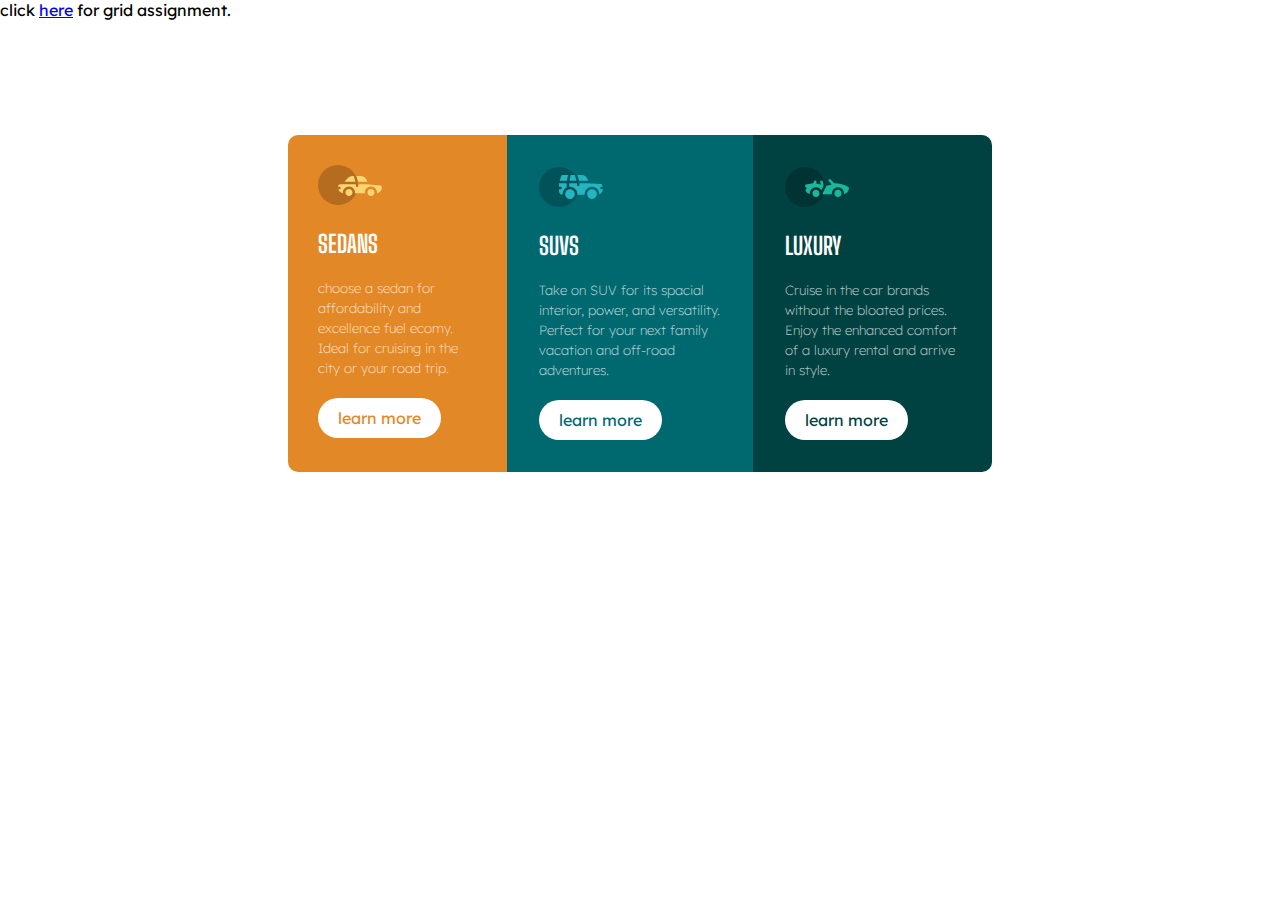
<file: index.html>
<!DOCTYPE html>
<html lang="en">
<head>
    <meta charset="UTF-8">
    <meta http-equiv="X-UA-Compatible" content="IE=edge">
    <meta name="viewport" content="width=device-width, initial-scale=1.0">
    <title>flex design</title>
    <link rel="stylesheet" type="text/css" href="style.css"/>
    <link href="https://fonts.googleapis.com/css2?family=Big+Shoulders+Display:wght@700&family=Lexend+Deca:wght@400;700&display=swap" rel="stylesheet">
</head>
<body>
    <header>click <a href="grid.html">here</a> for grid assignment.</header>
    <main>
        <div class="sec-1">
            <img src="images-2/icon-sedans.svg" alt="">
            <h2>SEDANS</h2>
            <P>
                choose a sedan for affordability and excellence fuel ecomy. Ideal for cruising in the city or your road trip.
            </P>
            <div class="play">
                <span class="play-1">learn more</span>
            </div>

        </div>

        <div class="sec-2">
            <img src="images-2/icon-suvs.svg" alt="">
            <h2>SUVS</h2>
            <P>
                Take on SUV for its spacial interior, power, and versatility. Perfect for your next family vacation and off-road adventures.

               
            </P>
            <div class="play">
                <span class="play-2">learn more</span>
            </div>

        </div>

        <div class="sec-3">
            <img src="images-2/icon-luxury.svg" alt="">
            <h2>LUXURY</h2>
            <P>
                Cruise in the car brands without the bloated prices. Enjoy the enhanced comfort of a luxury rental and arrive in style.
            </P>
            <div class="play">
                <span class="play-3">learn more</span>
            </div>

        </div>
    </main>
    
</body>
</html>
</file>
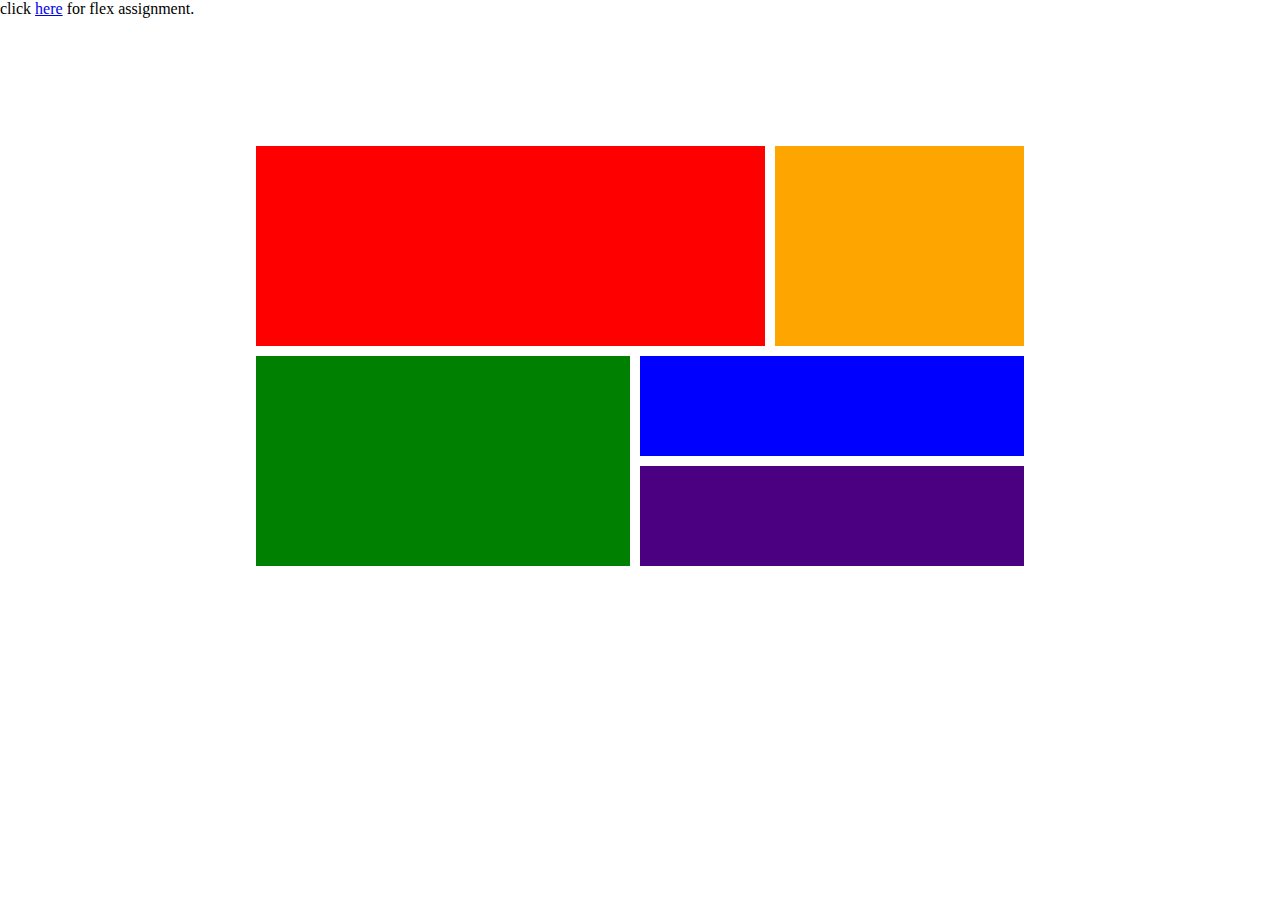
<file: grid.html>
<!DOCTYPE html>
<html lang="en">
<head>
    <meta charset="UTF-8">
    <meta http-equiv="X-UA-Compatible" content="IE=edge">
    <meta name="viewport" content="width=device-width, initial-scale=1.0">
    <title>grid design</title>
    <link rel="stylesheet" type="text/css" href="grids.css"/>
</head>
<body>
    <header>click <a href="flex.html">here</a> for flex assignment.</header>


    <main>
        <div class="sec-1">   A 
        </div>

        <div class="sec-2"> b
        </div>

        <div class="sec-3">c
        </div>

        <div class="sec-4">d
        </div>

        <div class="sec-5">e
        </div>

        
    </main>
    
</body>
</html>
</file>
<file: style.css>
@import url(https://fonts.google.com/specimen/Big+Shoulders+Display);

*{
    padding: 0px;
    margin: 0%;

}
body{
    font-family: 'Lexend Deca', sans-serif;
    font-weight: 400;

}
.sec-1{
    background-color: hsl(31, 77%, 52%);
    padding: 30px;
    border-bottom-left-radius: 10px;
    border-top-left-radius: 10px;
    min-width: 150px;
}
.sec-2{
    background-color: hsl(184, 100%, 22%);
    padding: 32px;
    min-width: 150px;
}
.sec-3{
    background-color: hsl(179, 100%, 13%) ;
    padding: 32px;
    border-bottom-right-radius: 10px;
    border-top-right-radius: 10px;
    min-width: 150px;
}
main{
    display: flex;
    width: 55%;
    margin: 9% auto;
    color: white;
}
.play{
    background-color: white;
    border-radius: 20px;
    width: fit-content;
    padding: 10px 20px;
    
}
.play-1{
    color:  hsl(31, 77%, 52%);
}
.play-2{
    color:hsl(184, 100%, 22%) ;
}
.play-3{
    color: hsl(179, 100%, 13%) ;
}
h2, p{
    margin: 20px 0;
}
h2{
    font-family: 'Big Shoulders Display', cursive;
    font-weight: 700;
}
p{
    line-height: 20px;
    font-size: smaller;
    font-weight: 200;
    opacity: 0.7;
}
</file>
<file: grids.css>
*{
    padding: 0px;
    margin: 0%;
    box-sizing: border-box;

}
main{
    display: grid;
    grid-template-columns: 3fr 1fr 2fr;
    grid-template-rows: 200px 100px 100px;
    grid-template-areas:
    'a a b' 
    'c d d' 
    'c e e'
    ;
    grid-gap: 10px;
    border-color: aqua;
    width: 60%;
    margin: 10% auto;
}

.sec-1{
    background-color: red;
    color: red;
    grid-area: a;
    
}
.sec-2{
    background-color: orange;
    grid-area: b; 
    color: orange;   
}

.sec-3{
    background-color: green;
    grid-area: c;   
    color: green; 
}

.sec-4{
    background-color: blue;
    grid-area: d;
    color: blue;
}

.sec-5{
    color: indigo;
    grid-area: e;
    background-color: indigo;
    
}
</file>
